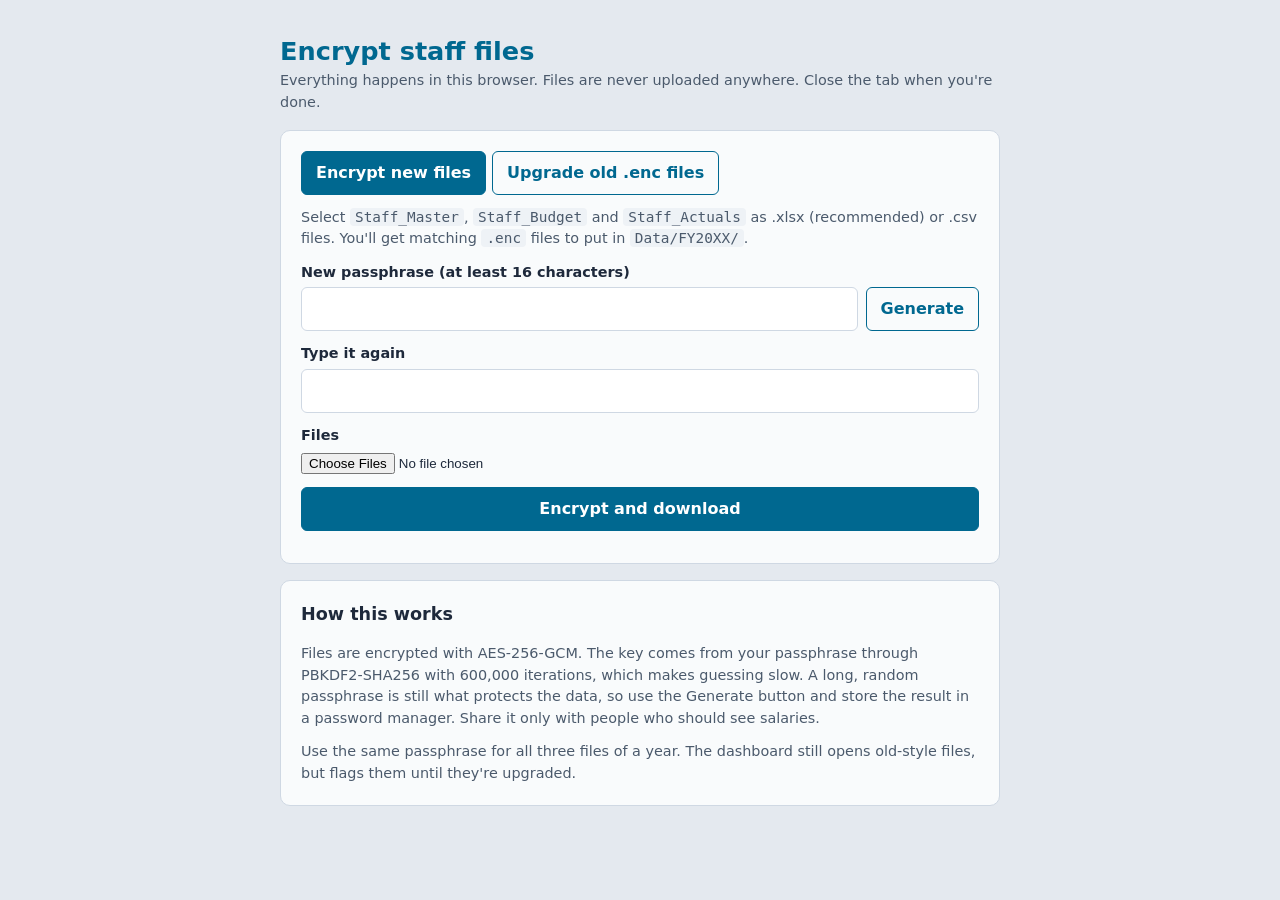
<file: tools/encrypt.html>
<!DOCTYPE html>
<html lang="en">
<head>
<meta charset="UTF-8">
<meta name="viewport" content="width=device-width, initial-scale=1.0">
<meta name="robots" content="noindex, nofollow">
<title>Encrypt staff files — Karandaaz</title>
<style>
    :root { --blue: #006890; --text: #1e293b; --muted: #4b5a6c; --border: #cfd8e3; --bg: #e4e9ef; --card: #f9fbfc; --ok: #0f7b55; --err: #d9480f; }
    * { box-sizing: border-box; }
    body { margin: 0; padding: 32px 16px; font-family: 'Segoe UI', system-ui, -apple-system, Roboto, Arial, sans-serif; color: var(--text); background: var(--bg); line-height: 1.5; }
    main { max-width: 720px; margin: 0 auto; display: flex; flex-direction: column; gap: 16px; }
    h1 { margin: 0; font-size: 1.6rem; color: var(--blue); }
    h2 { margin: 0 0 4px; font-size: 1.1rem; }
    p { margin: 0; }
    .card { background: var(--card); border: 1px solid var(--border); border-radius: 10px; padding: 20px; display: flex; flex-direction: column; gap: 12px; }
    .muted { color: var(--muted); font-size: 0.9rem; }
    label { font-weight: 600; font-size: 0.9rem; display: block; margin-bottom: 4px; }
    input[type=password], input[type=text] { width: 100%; padding: 9px 10px; border: 1px solid var(--border); border-radius: 6px; font: inherit; background: #fff; }
    .row { display: flex; gap: 8px; align-items: flex-end; }
    .row > div { flex: 1; }
    button { font: inherit; font-weight: 600; padding: 9px 14px; border-radius: 6px; cursor: pointer; border: 1px solid var(--blue); }
    .primary { background: var(--blue); color: #fff; }
    .secondary { background: transparent; color: var(--blue); }
    button:disabled { opacity: 0.6; cursor: progress; }
    .tabs { display: flex; gap: 6px; }
    .tabs button[aria-pressed="true"] { background: var(--blue); color: #fff; }
    .tabs button[aria-pressed="false"] { background: transparent; color: var(--blue); }
    #log { list-style: none; padding: 0; margin: 0; font-size: 0.9rem; }
    #log li { padding: 4px 0; border-bottom: 1px solid var(--border); }
    #log li.ok { color: var(--ok); }
    #log li.err { color: var(--err); }
    #log a { color: var(--blue); font-weight: 600; }
    code { background: #eef2f6; padding: 1px 5px; border-radius: 4px; }
    [hidden] { display: none !important; }
</style>
</head>
<body>
<main>
    <div>
        <h1>Encrypt staff files</h1>
        <p class="muted">Everything happens in this browser. Files are never uploaded anywhere. Close the tab when you're done.</p>
    </div>

    <div class="card">
        <div class="tabs" role="group" aria-label="Mode">
            <button type="button" data-mode="new" aria-pressed="true">Encrypt new files</button>
            <button type="button" data-mode="upgrade" aria-pressed="false">Upgrade old .enc files</button>
        </div>
        <p class="muted" id="modeHelp">Select <code>Staff_Master</code>, <code>Staff_Budget</code> and <code>Staff_Actuals</code> as .xlsx (recommended) or .csv files. You'll get matching <code>.enc</code> files to put in <code>Data/FY20XX/</code>.</p>

        <div id="oldPassRow" hidden>
            <label for="oldPass">Current password (the one the old files use)</label>
            <input type="password" id="oldPass" autocomplete="off">
        </div>

        <div class="row">
            <div>
                <label for="newPass">New passphrase (at least 16 characters)</label>
                <input type="password" id="newPass" autocomplete="new-password">
            </div>
            <button type="button" class="secondary" id="btnGenerate">Generate</button>
        </div>
        <div>
            <label for="newPass2">Type it again</label>
            <input type="password" id="newPass2" autocomplete="new-password">
        </div>
        <p class="muted" id="generated" hidden></p>

        <div>
            <label for="files">Files</label>
            <input type="file" id="files" multiple accept=".xlsx,.csv,.enc">
        </div>
        <button type="button" class="primary" id="btnRun">Encrypt and download</button>
        <ul id="log"></ul>
    </div>

    <div class="card">
        <h2>How this works</h2>
        <p class="muted">Files are encrypted with AES-256-GCM. The key comes from your passphrase through PBKDF2-SHA256 with 600,000 iterations, which makes guessing slow. A long, random passphrase is still what protects the data, so use the Generate button and store the result in a password manager. Share it only with people who should see salaries.</p>
        <p class="muted">Use the same passphrase for all three files of a year. The dashboard still opens old-style files, but flags them until they're upgraded.</p>
    </div>
</main>

<script>
'use strict';
(() => {
    const ITERATIONS = 600000;
    const PREFIX = 'KRNENC1';
    const CRYPTOJS_URL = 'https://cdnjs.cloudflare.com/ajax/libs/crypto-js/4.2.0/crypto-js.min.js';
    const $ = id => document.getElementById(id);
    let mode = 'new';

    const toB64 = bytes => { let s = ''; bytes.forEach(b => { s += String.fromCharCode(b); }); return btoa(s); };

    async function deriveKey(pass, salt) {
        const base = await crypto.subtle.importKey('raw', new TextEncoder().encode(pass), 'PBKDF2', false, ['deriveKey']);
        return crypto.subtle.deriveKey({ name: 'PBKDF2', salt, iterations: ITERATIONS, hash: 'SHA-256' }, base, { name: 'AES-GCM', length: 256 }, false, ['encrypt']);
    }

    /* data: CSV text or the raw bytes of an .xlsx workbook */
    async function encrypt(data, key, salt) {
        const iv = crypto.getRandomValues(new Uint8Array(12));
        const bytes = typeof data === 'string' ? new TextEncoder().encode(data) : data;
        const ct = new Uint8Array(await crypto.subtle.encrypt({ name: 'AES-GCM', iv }, key, bytes));
        return [PREFIX, ITERATIONS, toB64(salt), toB64(iv), toB64(ct)].join('$');
    }

    function loadCryptoJS() {
        if (window.CryptoJS) return Promise.resolve();
        const sources = ['../vendor/crypto-js.js', CRYPTOJS_URL];
        return sources.reduce((prev, src) => prev.catch(() => new Promise((resolve, reject) => {
            const s = document.createElement('script');
            s.src = src;
            s.onload = resolve;
            s.onerror = () => { s.remove(); reject(new Error(src)); };
            document.head.appendChild(s);
        })), Promise.reject(new Error('start'))).catch(() => {
            throw new Error('Could not load the library needed to open old files. Keep this page inside the repo\'s tools folder, next to the vendor folder.');
        });
    }

    function log(msg, cls, link) {
        const li = document.createElement('li');
        li.className = cls || '';
        li.textContent = msg;
        if (link) { li.append(' '); li.appendChild(link); }
        $('log').appendChild(li);
    }

    function generatePassphrase() {
        const alphabet = 'abcdefghjkmnpqrstuvwxyzABCDEFGHJKMNPQRSTUVWXYZ23456789';
        const bytes = crypto.getRandomValues(new Uint8Array(24));
        const chars = [...bytes].map(b => alphabet[b % alphabet.length]).join('');
        return chars.match(/.{1,6}/g).join('-');
    }

    document.querySelectorAll('[data-mode]').forEach(b => b.addEventListener('click', () => {
        mode = b.dataset.mode;
        document.querySelectorAll('[data-mode]').forEach(x => x.setAttribute('aria-pressed', String(x === b)));
        $('oldPassRow').hidden = mode !== 'upgrade';
        $('modeHelp').innerHTML = mode === 'new'
            ? 'Select <code>Staff_Master</code>, <code>Staff_Budget</code> and <code>Staff_Actuals</code> as .xlsx (recommended) or .csv files. You\'ll get matching <code>.enc</code> files to put in <code>Data/FY20XX/</code>.'
            : 'Select the existing <code>.enc</code> files for one year. They\'re opened with the current password and saved again with the new passphrase.';
        $('btnRun').textContent = mode === 'new' ? 'Encrypt and download' : 'Upgrade and download';
    }));

    $('btnGenerate').addEventListener('click', () => {
        const p = generatePassphrase();
        $('newPass').value = p;
        $('newPass2').value = p;
        $('generated').hidden = false;
        $('generated').textContent = `Generated passphrase: ${p} — save it in a password manager now; it can't be recovered.`;
    });

    $('btnRun').addEventListener('click', async () => {
        $('log').innerHTML = '';
        const pass = $('newPass').value;
        const files = [...$('files').files];
        if (pass.length < 16) return log('Use a passphrase of at least 16 characters.', 'err');
        if (pass !== $('newPass2').value) return log('The two passphrases do not match.', 'err');
        if (!files.length) return log('Choose at least one file.', 'err');
        if (!window.crypto || !crypto.subtle) return log('This browser cannot encrypt here. Open the page over https or from a local file in Chrome or Edge.', 'err');

        const btn = $('btnRun');
        btn.disabled = true;
        try {
            if (mode === 'upgrade') {
                if (!$('oldPass').value) throw new Error('Enter the current password.');
                await loadCryptoJS();
            }
            log('Preparing key… (this takes a second or two)');
            const salt = crypto.getRandomValues(new Uint8Array(16));
            const key = await deriveKey(pass, salt);

            for (const f of files) {
                let data;
                if (mode === 'upgrade') {
                    const text = await f.text();
                    let plain = '';
                    try { plain = CryptoJS.AES.decrypt(text.trim(), $('oldPass').value).toString(CryptoJS.enc.Utf8); } catch (e) { plain = ''; }
                    if (!plain) { log(`${f.name}: the current password did not open this file.`, 'err'); continue; }
                    data = plain;
                } else {
                    data = new Uint8Array(await f.arrayBuffer());
                    const isZip = data[0] === 0x50 && data[1] === 0x4b;
                    const head = isZip ? '' : new TextDecoder().decode(data.slice(0, 16)).trim();
                    if (head.startsWith('U2FsdGVkX1') || head.startsWith(PREFIX)) {
                        log(`${f.name}: already encrypted. Use "Upgrade old .enc files" instead.`, 'err');
                        continue;
                    }
                    if (!isZip && !/\.csv$/i.test(f.name)) {
                        log(`${f.name}: choose .xlsx or .csv files.`, 'err');
                        continue;
                    }
                }
                const out = await encrypt(data, key, salt);
                const name = f.name.replace(/\.(csv|xlsx|enc|txt)$/i, '') + '.enc';
                const a = document.createElement('a');
                a.href = URL.createObjectURL(new Blob([out], { type: 'text/plain' }));
                a.download = name;
                a.textContent = `Download ${name}`;
                log(`${f.name}: done.`, 'ok', a);
                a.click();
            }
            log('Put the .enc files in the right Data/FY20XX folder and commit them. Delete any unencrypted copies you no longer need.');
        } catch (e) {
            log(e.message, 'err');
        } finally {
            btn.disabled = false;
        }
    });
})();
</script>
</body>
</html>
</file>
